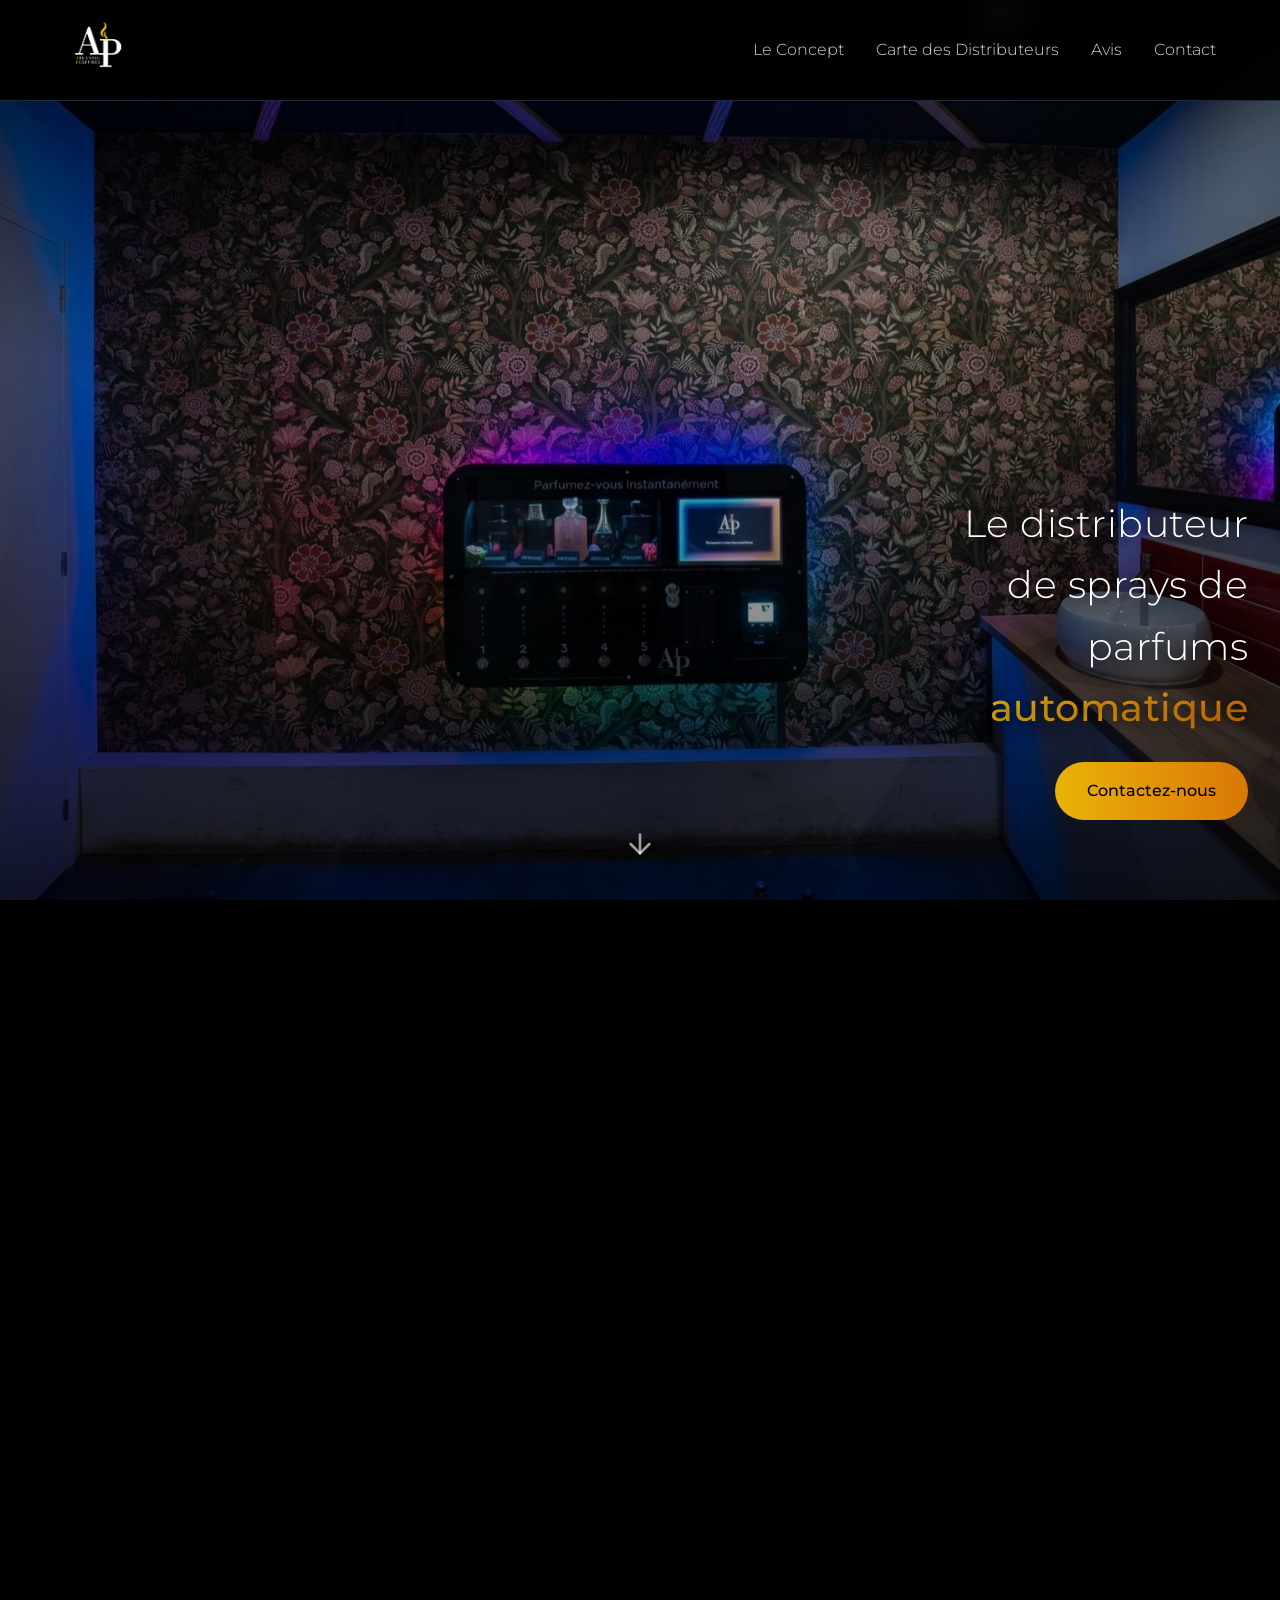
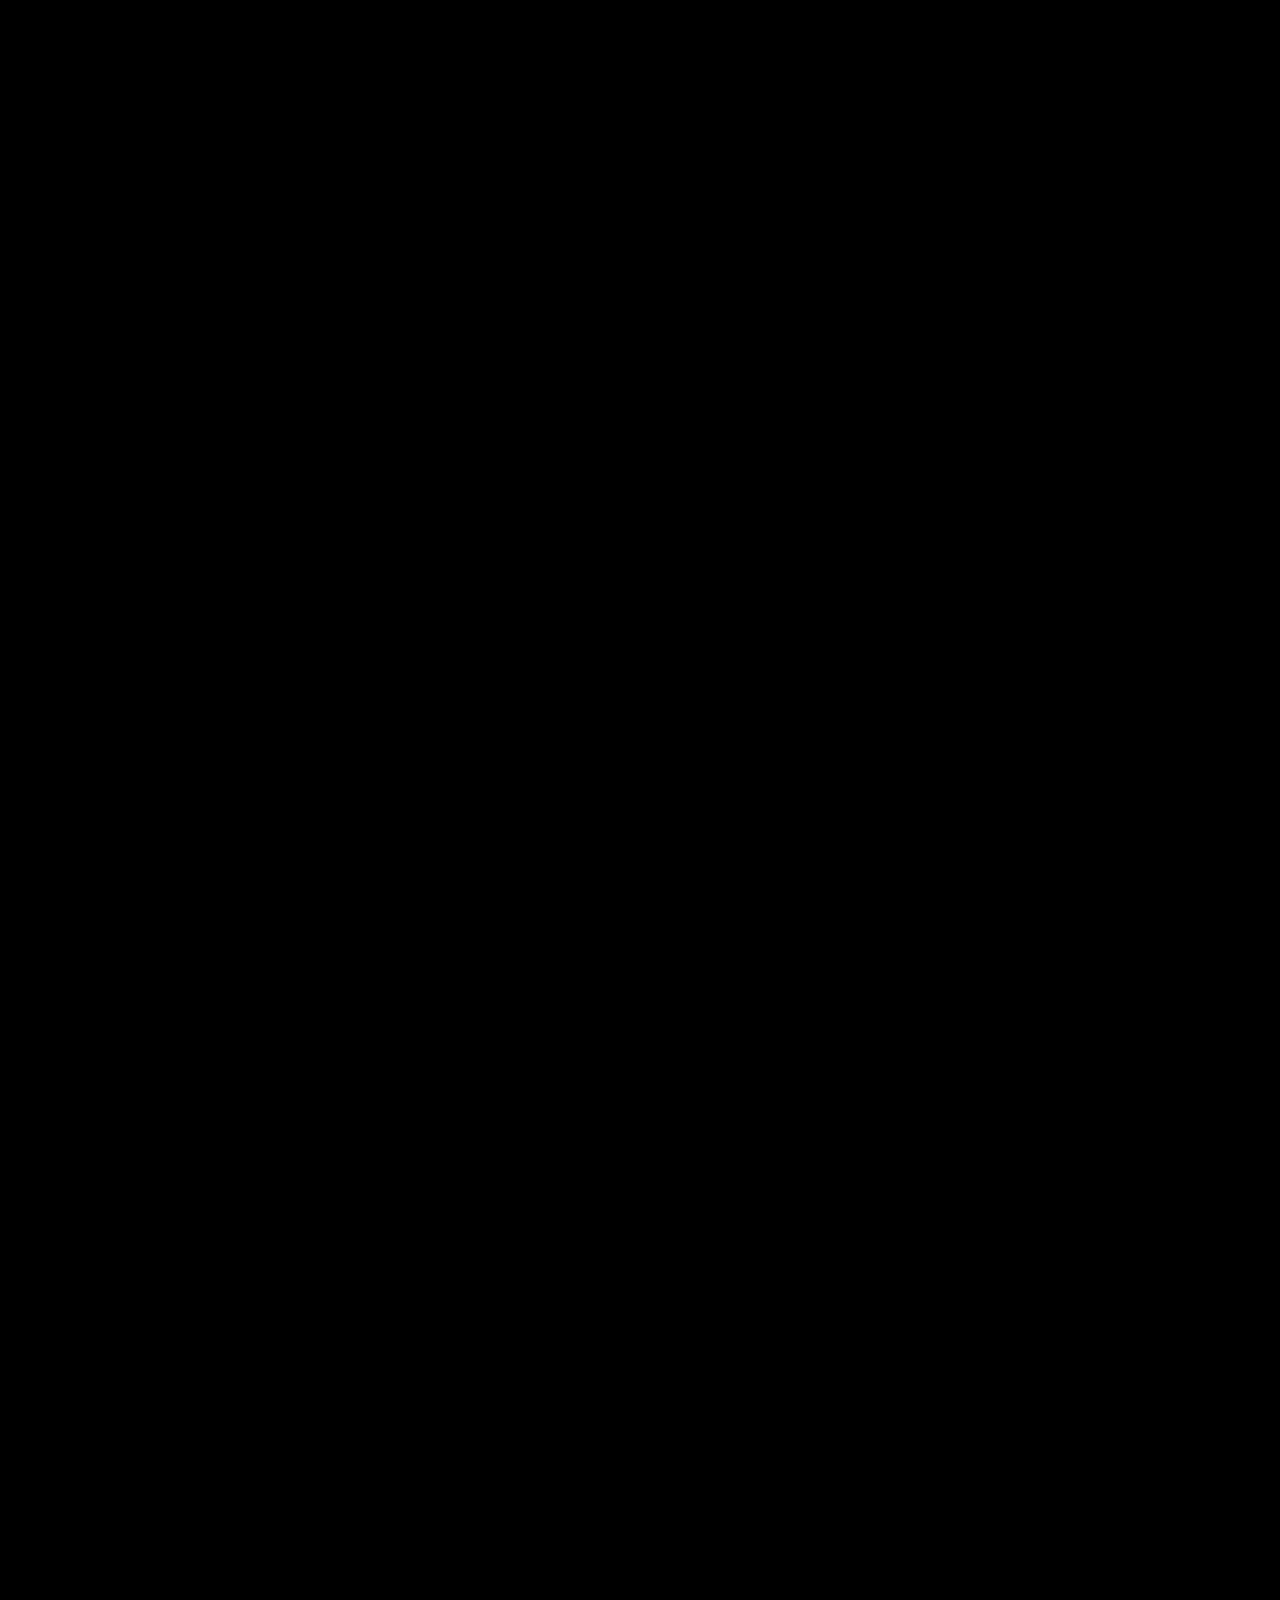
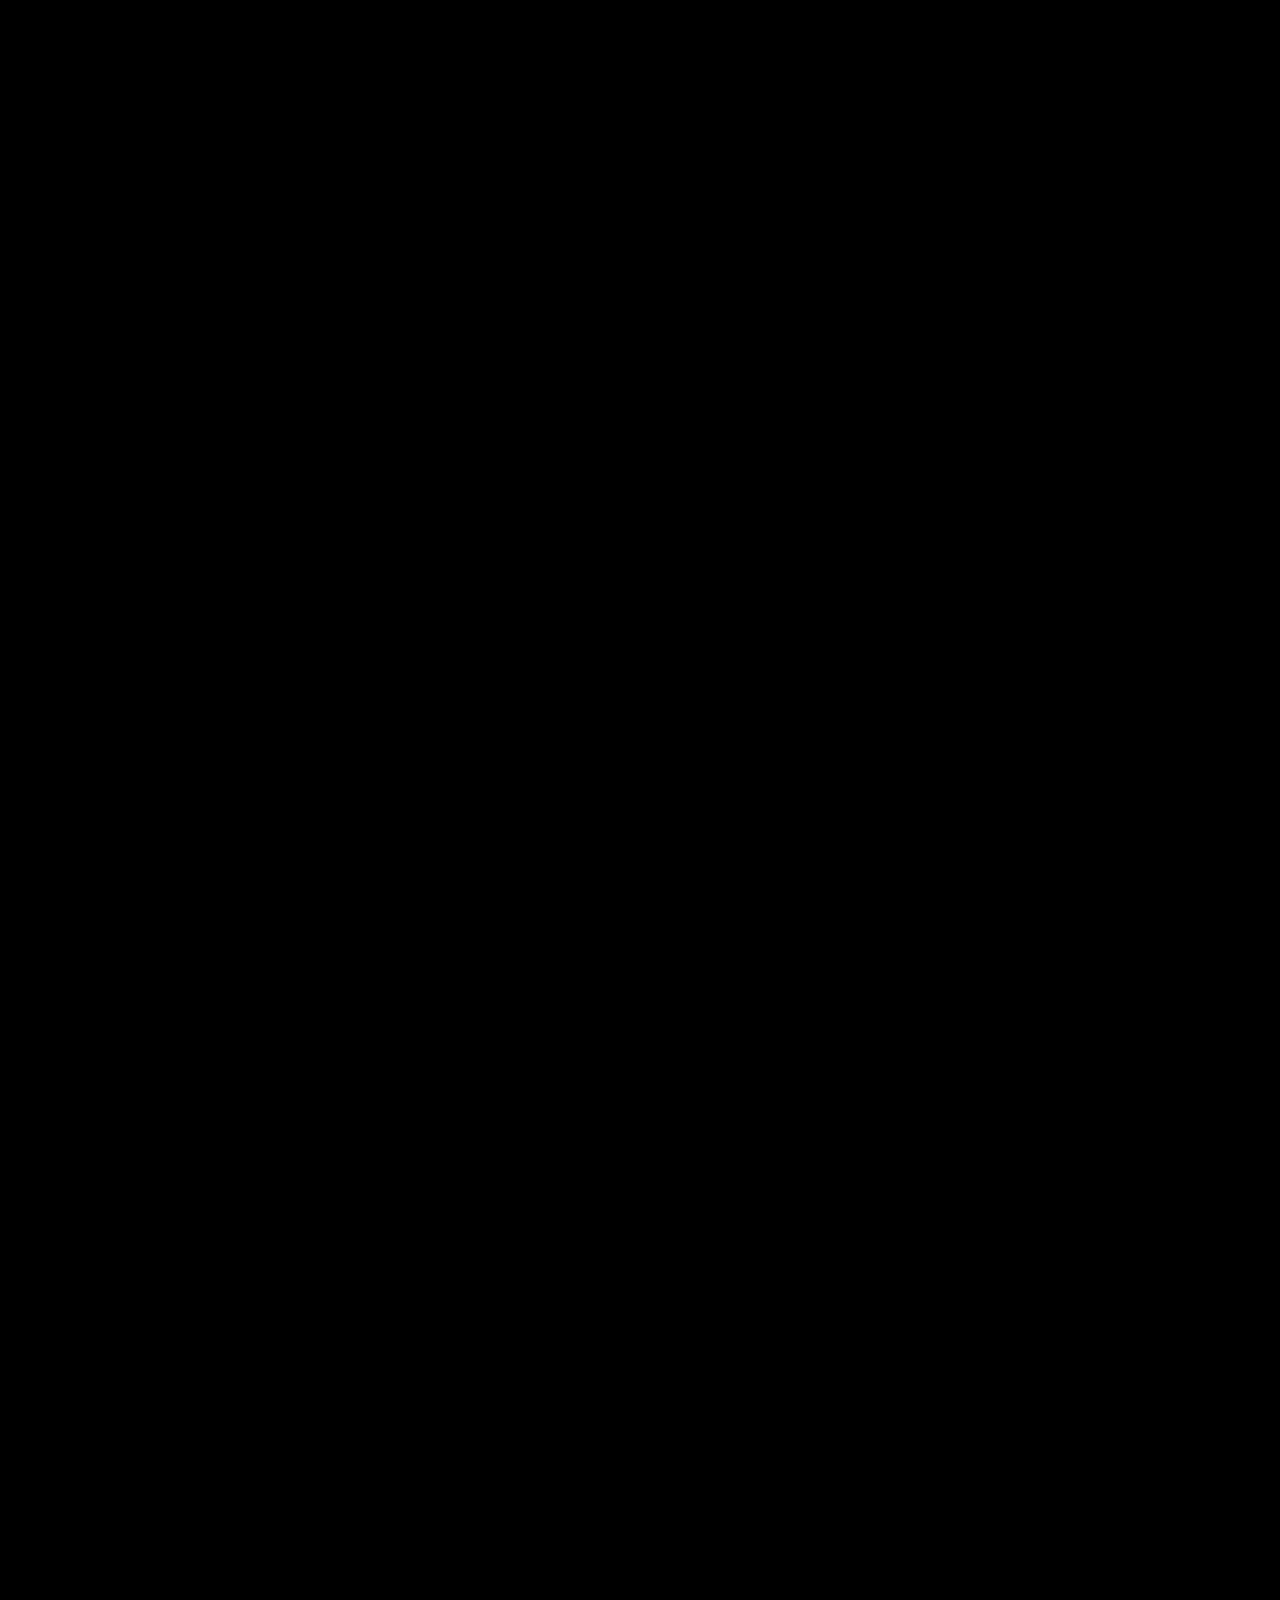
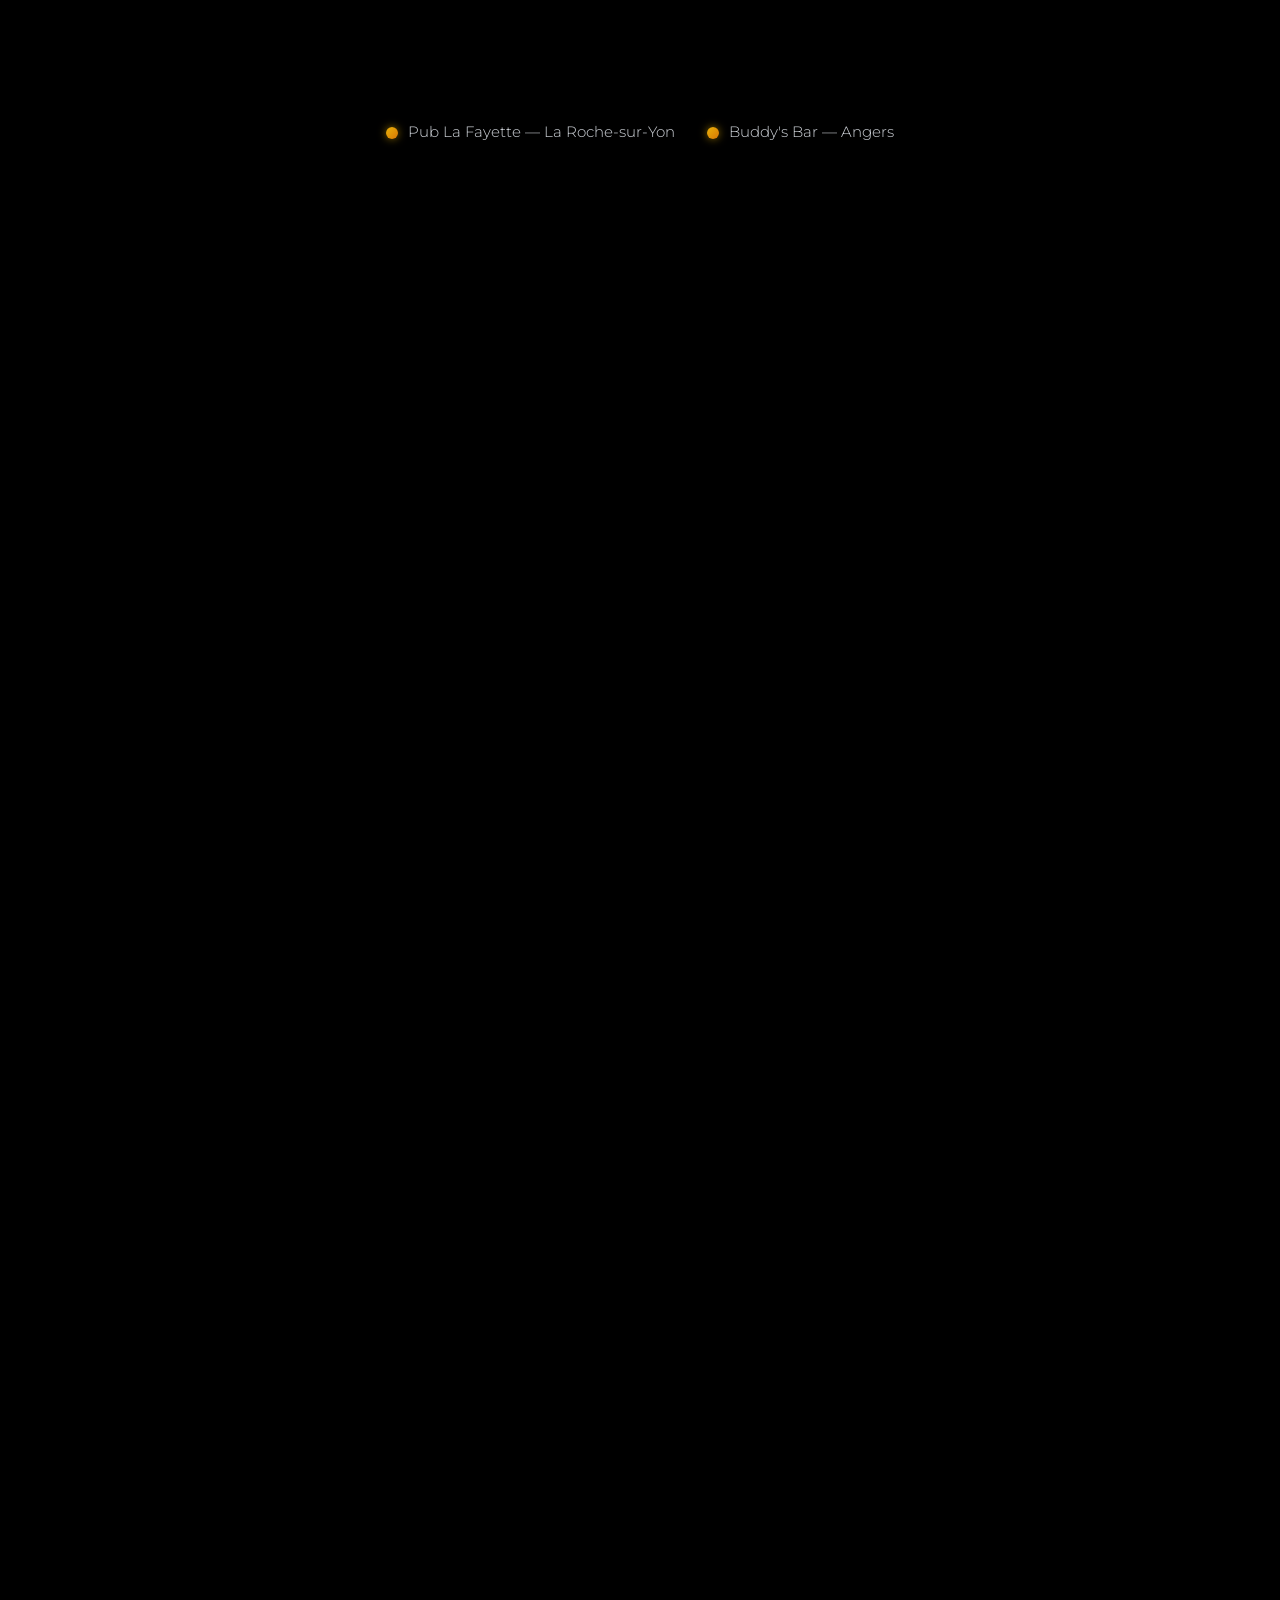
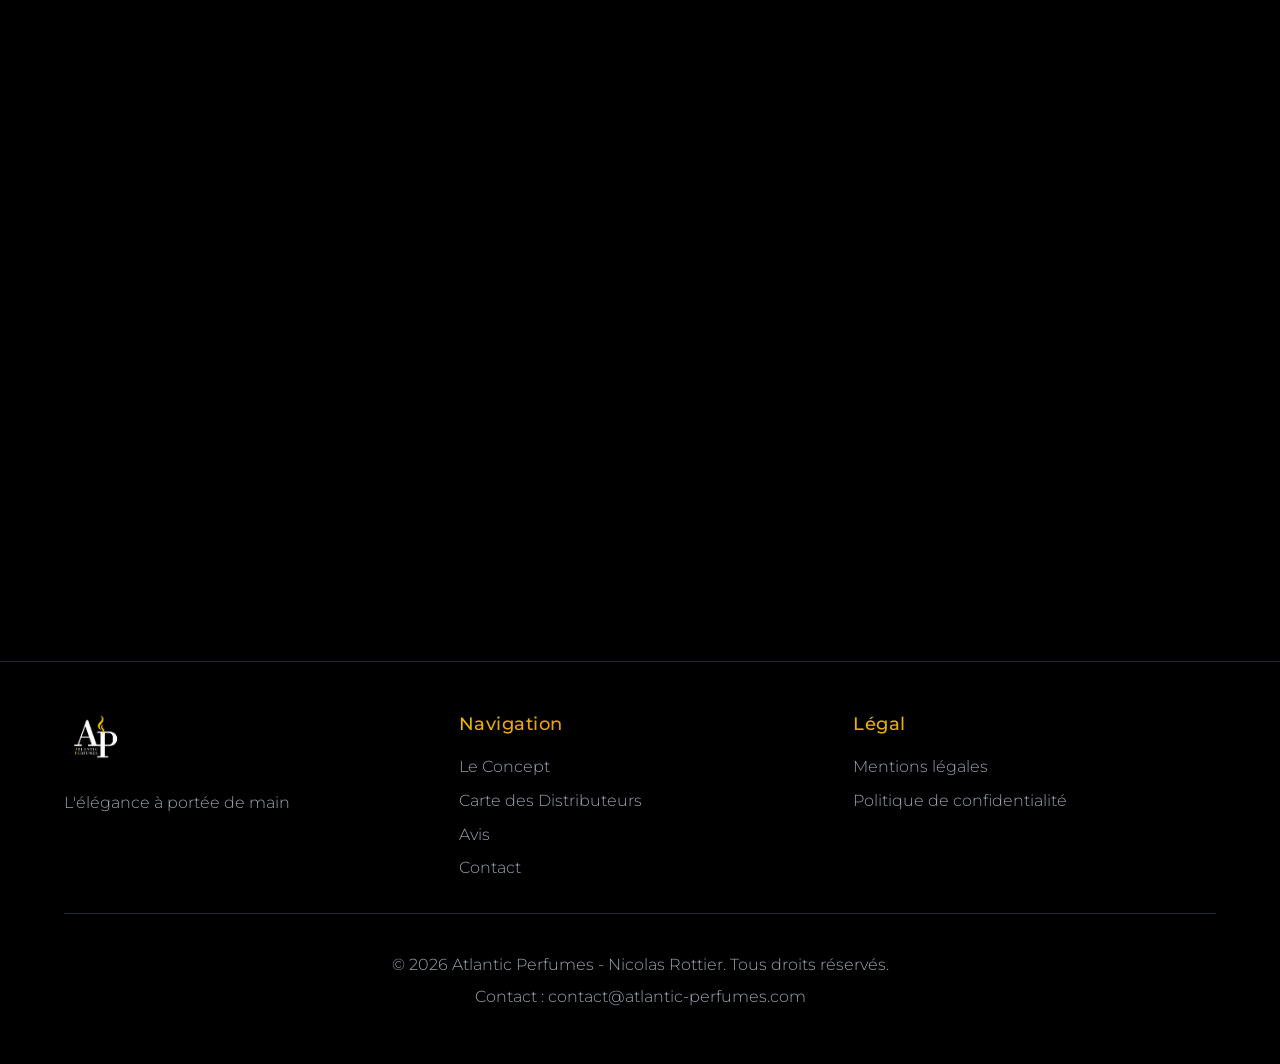
<file: atlantic perfumes/index.html>
<!DOCTYPE html>
<html lang="fr">
<head>
    <meta charset="UTF-8">
    <meta name="viewport" content="width=device-width, initial-scale=1.0">
    <title>Atlantic Perfumes - Parfumez-vous au meilleur moment</title>
    <meta name="description" content="Des sprays de parfum haut de gamme, accessibles en un geste, là où vous allez. Distributeurs automatiques de parfums dans les bars, boîtes de nuit, salles de sport et casinos.">
    <link rel="canonical" href="https://atlantic-perfumes.com/">

    <meta property="og:type" content="website">
    <meta property="og:locale" content="fr_FR">
    <meta property="og:title" content="Atlantic Perfumes - Parfumez-vous au meilleur moment">
    <meta property="og:description" content="Des sprays de parfum haut de gamme, accessibles en un geste, là où vous allez. Distributeurs automatiques de parfums dans les bars, boîtes de nuit, salles de sport et casinos.">
    <meta property="og:image" content="https://atlantic-perfumes.com/images/hero-distributor.jpeg">
    <meta property="og:url" content="https://atlantic-perfumes.com/">
    <meta name="twitter:card" content="summary_large_image">
    <meta name="twitter:title" content="Atlantic Perfumes - Parfumez-vous au meilleur moment">
    <meta name="twitter:description" content="Des sprays de parfum haut de gamme, accessibles en un geste, là où vous allez.">
    <meta name="twitter:image" content="https://atlantic-perfumes.com/images/hero-distributor.jpeg">

    <link rel="icon" type="image/jpeg" href="images/favicon.jpg">
    <link rel="preconnect" href="https://fonts.googleapis.com">
    <link rel="preconnect" href="https://fonts.gstatic.com" crossorigin>
    <link href="https://fonts.googleapis.com/css2?family=Montserrat:wght@300;400;500;600;700&display=swap" rel="stylesheet">
    <link rel="stylesheet" href="style_modern.css">

    <script type="application/ld+json">
    {
        "@context": "https://schema.org",
        "@type": "Organization",
        "name": "Atlantic Perfumes",
        "url": "https://atlantic-perfumes.com/",
        "logo": "https://atlantic-perfumes.com/images/logo-blanc.png",
        "description": "Distributeurs automatiques de sprays de parfums haut de gamme installés dans les bars, boîtes de nuit, salles de sport et casinos.",
        "email": "contact@atlantic-perfumes.com",
        "areaServed": "FR"
    }
    </script>
</head>
<body>
    <header class="site-header">
        <nav class="container">
            <a href="#hero" class="logo">
                <img src="images/logo-blanc.png" alt="Atlantic Perfumes">
            </a>
            <button class="nav-toggle" aria-label="Ouvrir le menu" aria-expanded="false">
                <svg xmlns="http://www.w3.org/2000/svg" width="24" height="24" viewBox="0 0 24 24" fill="none" stroke="currentColor" stroke-width="2" stroke-linecap="round" stroke-linejoin="round"><line x1="4" x2="20" y1="12" y2="12"></line><line x1="4" x2="20" y1="6" y2="6"></line><line x1="4" x2="20" y1="18" y2="18"></line></svg>
            </button>
            <ul class="nav-links">
                <li><a href="#concept">Le Concept</a></li>
                <li><a href="#carte">Carte des Distributeurs</a></li>
                <li><a href="#avis">Avis</a></li>
                <li><a href="#contact">Contact</a></li>
            </ul>
        </nav>
    </header>

    <main>
        <section id="hero" class="hero" style="background-image: url('images/hero-distributor.jpeg');">
            <div class="hero-content">
                <h1 class="fade-in" data-exempt="true">Le distributeur de sprays de parfums <span class="gold">automatique</span></h1>
                <a href="#contact" class="btn-primary fade-in" data-exempt="true">Contactez-nous</a>
            </div>
            <div class="scroll-indicator">
                <svg xmlns="http://www.w3.org/2000/svg" width="32" height="32" viewBox="0 0 24 24" fill="none" stroke="currentColor" stroke-width="2" stroke-linecap="round" stroke-linejoin="round"><path d="M12 5v14"></path><path d="m19 12-7 7-7-7"></path></svg>
            </div>
        </section>

        <section id="concept" class="section-black">
            <div class="container">
                <div class="section-heading fade-in">
                    <h2 class="gold">Le Concept</h2>
                    <!-- Variantes proposées pour l'accroche, au choix :
                         - "Sentir bon au bon moment, en un geste." (retenue ci-dessous)
                         - "Le bon parfum, au bon moment, en un geste."
                         - "Une envie de parfum ? Un geste suffit." -->
                    <p class="lead">Sentir bon au bon moment, <span class="accent">en un geste.</span></p>
                </div>

                <div class="concept-card fade-in">
                    <div class="icon-badge">
                        <svg xmlns="http://www.w3.org/2000/svg" width="24" height="24" viewBox="0 0 24 24" fill="none" stroke="currentColor" stroke-width="2" stroke-linecap="round" stroke-linejoin="round"><path d="M9.937 15.5A2 2 0 0 0 8.5 14.063l-6.135-1.582a.5.5 0 0 1 0-.962L8.5 9.936A2 2 0 0 0 9.937 8.5l1.582-6.135a.5.5 0 0 1 .963 0L14.063 8.5A2 2 0 0 0 15.5 9.937l6.135 1.581a.5.5 0 0 1 0 .964L15.5 14.063a2 2 0 0 0-1.437 1.437l-1.582 6.135a.5.5 0 0 1-.963 0z"></path><path d="M20 3v4"></path><path d="M22 5h-4"></path><path d="M4 17v2"></path><path d="M5 18H3"></path></svg>
                    </div>
                    <p>Un <span class="accent">distributeur automatique</span> des sprays de parfums haut de gamme est installé au mur dans un lieu de vie (bar, boîte, salle de sport, etc.) pour que les clients puissent profiter de ce service exclusif, en choisissant parmi <span class="accent">5 parfums tendance</span>, pour se parfumer <span class="accent">facilement</span> en un geste.</p>
                </div>

                <div class="practical-info fade-in">
                    <div class="practical-item">
                        <div class="icon-badge">
                            <svg xmlns="http://www.w3.org/2000/svg" width="24" height="24" viewBox="0 0 24 24" fill="none" stroke="currentColor" stroke-width="2" stroke-linecap="round" stroke-linejoin="round"><path d="M4 10h12"></path><path d="M4 14h9"></path><path d="M19 6a7.7 7.7 0 0 0-5.2-2A7.9 7.9 0 0 0 6 12a7.9 7.9 0 0 0 7.8 8 7.7 7.7 0 0 0 5.2-2"></path></svg>
                        </div>
                        <div>
                            <span class="practical-label">Prix</span>
                            <span class="practical-value">2 € ou 1 €</span>
                        </div>
                    </div>
                    <div class="practical-item">
                        <div class="icon-badge">
                            <svg xmlns="http://www.w3.org/2000/svg" width="24" height="24" viewBox="0 0 24 24" fill="none" stroke="currentColor" stroke-width="2" stroke-linecap="round" stroke-linejoin="round"><rect width="20" height="14" x="2" y="5" rx="2"></rect><line x1="2" x2="22" y1="10" y2="10"></line></svg>
                        </div>
                        <div>
                            <span class="practical-label">Paiement</span>
                            <span class="practical-value">Sans contact, ou pièces</span>
                        </div>
                    </div>
                </div>

                <div class="concept-gallery fade-in">
                    <img src="images/distrib-detail.jpg" alt="Détail du distributeur Atlantic Perfumes : flacons et boutons de sélection">
                    <img src="images/installation-pub.jpg" alt="Distributeur Atlantic Perfumes installé au Pub La Fayette">
                </div>

                <div class="section-heading fade-in">
                    <p class="lead-lg">Des sprays de parfum <span class="gold">haut de gamme</span>, accessibles en un geste, là où vous allez.</p>
                    <div class="pill-row">
                        <span class="pill fade-in">Bar</span>
                        <span class="pill fade-in">Boîte de Nuit</span>
                        <span class="pill fade-in">Salle de Sport</span>
                        <span class="pill fade-in">Casino</span>
                    </div>
                </div>

                <div class="section-heading fade-in">
                    <p class="lead-lg">Atlantic Perfumes, <span class="gold">l'élégance à portée de main</span></p>
                    <p class="lead-sub">— pour vous, ou pour vos clients.</p>
                </div>

                <div class="video-wrap fade-in">
                    <div class="video-frame">
                        <iframe src="https://www.youtube.com/embed/6VEyY8XBHa8" title="Atlantic Perfumes - Présentation du concept" allow="accelerometer; autoplay; clipboard-write; encrypted-media; gyroscope; picture-in-picture" allowfullscreen loading="lazy"></iframe>
                    </div>
                </div>

                <div class="section-heading fade-in">
                    <p class="lead-lg">En situation, <span class="gold">chez nos partenaires</span></p>
                </div>

                <div class="video-gallery fade-in">
                    <div class="video-frame">
                        <video src="images/pub-installation.mp4" autoplay muted loop playsinline preload="metadata"></video>
                    </div>
                    <div class="video-frame">
                        <video src="images/buddys-installation.mp4" autoplay muted loop playsinline preload="metadata"></video>
                    </div>
                </div>

                <div class="features-grid">
                    <div class="feature fade-in">
                        <div class="icon-badge">
                            <svg xmlns="http://www.w3.org/2000/svg" width="32" height="32" viewBox="0 0 24 24" fill="none" stroke="currentColor" stroke-width="2" stroke-linecap="round" stroke-linejoin="round"><path d="M9.937 15.5A2 2 0 0 0 8.5 14.063l-6.135-1.582a.5.5 0 0 1 0-.962L8.5 9.936A2 2 0 0 0 9.937 8.5l1.582-6.135a.5.5 0 0 1 .963 0L14.063 8.5A2 2 0 0 0 15.5 9.937l6.135 1.581a.5.5 0 0 1 0 .964L15.5 14.063a2 2 0 0 0-1.437 1.437l-1.582 6.135a.5.5 0 0 1-.963 0z"></path><path d="M20 3v4"></path><path d="M22 5h-4"></path><path d="M4 17v2"></path><path d="M5 18H3"></path></svg>
                        </div>
                        <h3 class="gold">Expérience unique</h3>
                        <p>Un service surprenant que vos clients ne trouvent nulle part ailleurs.</p>
                    </div>
                    <div class="feature fade-in">
                        <div class="icon-badge">
                            <svg xmlns="http://www.w3.org/2000/svg" width="32" height="32" viewBox="0 0 24 24" fill="none" stroke="currentColor" stroke-width="2" stroke-linecap="round" stroke-linejoin="round"><path d="M19 14c1.49-1.46 3-3.21 3-5.5A5.5 5.5 0 0 0 16.5 3c-1.76 0-3 .5-4.5 2-1.5-1.5-2.74-2-4.5-2A5.5 5.5 0 0 0 2 8.5c0 2.3 1.5 4.05 3 5.5l7 7Z"></path></svg>
                        </div>
                        <h3 class="gold">Expérience mémorable</h3>
                        <p>Vos clients repartent avec une touche de parfum… et un souvenir de votre lieu.</p>
                    </div>
                    <div class="feature fade-in">
                        <div class="icon-badge">
                            <svg xmlns="http://www.w3.org/2000/svg" width="32" height="32" viewBox="0 0 24 24" fill="none" stroke="currentColor" stroke-width="2" stroke-linecap="round" stroke-linejoin="round"><path d="M4 14a1 1 0 0 1-.78-1.63l9.9-10.2a.5.5 0 0 1 .86.46l-1.92 6.02A1 1 0 0 0 13 10h7a1 1 0 0 1 .78 1.63l-9.9 10.2a.5.5 0 0 1-.86-.46l1.92-6.02A1 1 0 0 0 11 14z"></path></svg>
                        </div>
                        <h3 class="gold">Confort &amp; Bien-être</h3>
                        <p>Se rafraîchir en quelques secondes, au moment où l'on en a besoin.</p>
                    </div>
                </div>
            </div>
        </section>

        <section id="carte" class="section-black">
            <div class="container">
                <div class="section-heading fade-in">
                    <h2>Carte des <span class="gold">Distributeurs</span></h2>
                </div>
                <div class="map-frame fade-in">
                    <iframe src="https://www.google.com/maps/d/embed?mid=1begUzvpewQbPIeW9_g5Fq57b0-Y4WcE&ehbc=2E312F&z=8&ll=47.07,-1.0" allowfullscreen loading="lazy" title="Carte des distributeurs Atlantic Perfumes"></iframe>
                </div>
                <div class="map-legend">
                    <span class="legend-item"><span class="legend-dot"></span> Pub La Fayette — La Roche-sur-Yon</span>
                    <span class="legend-item"><span class="legend-dot"></span> Buddy's Bar — Angers</span>
                </div>
            </div>
        </section>

        <section id="avis" class="section-black">
            <div class="container">
                <div class="section-heading fade-in">
                    <h2>Ils nous font <span class="gold">confiance</span></h2>
                </div>
                <!--
                    Pour ajouter un nouveau partenaire dans cette section :
                    1. Dupliquer un bloc <div class="testimonial-wrap fade-in"> ci-dessous avec son avis et le nom/ville de l'établissement.
                    2. Ajouter son logo dans le dossier images/, puis dupliquer un <div class="partner-logo-badge"> plus bas avec ce logo.
                    3. S'il est aussi sur la carte des distributeurs (section #carte), ajouter une ligne correspondante dans .map-legend.
                -->
                <div class="testimonial-wrap fade-in">
                    <div class="testimonial-bubble">
                        <p>Merci pour ton installation, ça rajoute une super touche décoration, et les gens trouvent ça vraiment pratique</p>
                    </div>
                    <div class="testimonial-author">
                        <span class="legend-dot"></span> Pub La Fayette — La Roche-sur-Yon
                    </div>
                </div>

                <div class="testimonial-wrap fade-in">
                    <div class="testimonial-bubble">
                        <p>Ton installation ne nous coûte rien, cela fait parler les gens, et ajoute une activité dans nos toilettes, les clients adorent</p>
                    </div>
                    <div class="testimonial-author">
                        <span class="legend-dot"></span> Buddy's Bar — Angers
                    </div>
                </div>

                <div class="partner-logos fade-in">
                    <div class="partner-logo-badge">
                        <img src="images/partner-pub-lafayette.jpg" alt="Pub La Fayette">
                    </div>
                    <div class="partner-logo-badge">
                        <img src="images/partner-buddys.png" alt="Buddy's Bar">
                    </div>
                </div>
            </div>
        </section>

        <section id="contact" class="section-black">
            <div class="container">
                <div class="section-heading fade-in">
                    <h2>Vous êtes un établissement ?<br><span class="gold">Rejoignez-nous</span></h2>
                </div>

                <div class="contact-grid">
                    <div class="offer-card fade-in">
                        <h3 class="gold">Détails de l'offre</h3>
                        <ul class="offer-list">
                            <li class="offer-highlight">
                                <svg xmlns="http://www.w3.org/2000/svg" width="24" height="24" viewBox="0 0 24 24" fill="none" stroke="currentColor" stroke-width="2" stroke-linecap="round" stroke-linejoin="round"><path d="M12 2v20"></path><path d="M17 5H9.5a3.5 3.5 0 0 0 0 7h5a3.5 3.5 0 0 1 0 7H6"></path></svg>
                                <span>Vous touchez <span class="gold">10 %</span> sur chaque vente réalisée par le distributeur.</span>
                            </li>
                            <li>
                                <svg xmlns="http://www.w3.org/2000/svg" width="24" height="24" viewBox="0 0 24 24" fill="none" stroke="currentColor" stroke-width="2" stroke-linecap="round" stroke-linejoin="round"><circle cx="12" cy="12" r="10"></circle><path d="m9 12 2 2 4-4"></path></svg>
                                <span>Livraison et installation clé en main — 0 frais pour vous.</span>
                            </li>
                            <li>
                                <svg xmlns="http://www.w3.org/2000/svg" width="24" height="24" viewBox="0 0 24 24" fill="none" stroke="currentColor" stroke-width="2" stroke-linecap="round" stroke-linejoin="round"><circle cx="12" cy="12" r="10"></circle><path d="m9 12 2 2 4-4"></path></svg>
                                <span>Maintenance et remplissage pris en charge — rien à faire pour vous.</span>
                            </li>
                            <li>
                                <svg xmlns="http://www.w3.org/2000/svg" width="24" height="24" viewBox="0 0 24 24" fill="none" stroke="currentColor" stroke-width="2" stroke-linecap="round" stroke-linejoin="round"><circle cx="12" cy="12" r="10"></circle><path d="m9 12 2 2 4-4"></path></svg>
                                <span>Un service original que vos clients ne trouvent pas ailleurs, et qui leur laisse un bon souvenir de votre établissement.</span>
                            </li>
                            <li>
                                <svg xmlns="http://www.w3.org/2000/svg" width="24" height="24" viewBox="0 0 24 24" fill="none" stroke="currentColor" stroke-width="2" stroke-linecap="round" stroke-linejoin="round"><circle cx="12" cy="12" r="10"></circle><path d="m9 12 2 2 4-4"></path></svg>
                                <span>Visibilité garantie sur notre carte interactive, sur internet.</span>
                            </li>
                            <li>
                                <svg xmlns="http://www.w3.org/2000/svg" width="24" height="24" viewBox="0 0 24 24" fill="none" stroke="currentColor" stroke-width="2" stroke-linecap="round" stroke-linejoin="round"><circle cx="12" cy="12" r="10"></circle><path d="m9 12 2 2 4-4"></path></svg>
                                <span>La seule nécessité est une connexion internet, un mur disponible et une alimentation électrique.</span>
                            </li>
                        </ul>
                    </div>

                    <form class="contact-form fade-in" id="contactForm" action="https://formsubmit.co/contact@atlantic-perfumes.com" method="POST">
                        <input type="hidden" name="_subject" value="Nouvelle demande - Atlantic Perfumes">
                        <input type="hidden" name="_template" value="table">
                        <input type="hidden" name="_captcha" value="true">
                        <input type="text" name="_honey" style="display:none" tabindex="-1" autocomplete="off">
                        <div class="form-row">
                            <div class="form-field">
                                <label for="prenom">Prénom :</label>
                                <div class="input-icon">
                                    <svg xmlns="http://www.w3.org/2000/svg" width="20" height="20" viewBox="0 0 24 24" fill="none" stroke="currentColor" stroke-width="2" stroke-linecap="round" stroke-linejoin="round"><path d="M19 21v-2a4 4 0 0 0-4-4H9a4 4 0 0 0-4 4v2"></path><circle cx="12" cy="7" r="4"></circle></svg>
                                    <input type="text" id="prenom" name="prenom" required>
                                </div>
                            </div>
                            <div class="form-field">
                                <label for="nom">Nom :</label>
                                <div class="input-icon">
                                    <svg xmlns="http://www.w3.org/2000/svg" width="20" height="20" viewBox="0 0 24 24" fill="none" stroke="currentColor" stroke-width="2" stroke-linecap="round" stroke-linejoin="round"><path d="M19 21v-2a4 4 0 0 0-4-4H9a4 4 0 0 0-4 4v2"></path><circle cx="12" cy="7" r="4"></circle></svg>
                                    <input type="text" id="nom" name="nom" required>
                                </div>
                            </div>
                        </div>
                        <div class="form-field">
                            <label for="etablissement">Nom de l'établissement :</label>
                            <div class="input-icon">
                                <svg xmlns="http://www.w3.org/2000/svg" width="20" height="20" viewBox="0 0 24 24" fill="none" stroke="currentColor" stroke-width="2" stroke-linecap="round" stroke-linejoin="round"><path d="M6 22V4a2 2 0 0 1 2-2h8a2 2 0 0 1 2 2v18Z"></path><path d="M6 12H4a2 2 0 0 0-2 2v6a2 2 0 0 0 2 2h2"></path><path d="M18 9h2a2 2 0 0 1 2 2v9a2 2 0 0 1-2 2h-2"></path><path d="M10 6h4"></path><path d="M10 10h4"></path><path d="M10 14h4"></path><path d="M10 18h4"></path></svg>
                                <input type="text" id="etablissement" name="etablissement" required>
                            </div>
                        </div>
                        <div class="form-field">
                            <label for="type">Type d'établissement :</label>
                            <div class="input-icon">
                                <svg xmlns="http://www.w3.org/2000/svg" width="20" height="20" viewBox="0 0 24 24" fill="none" stroke="currentColor" stroke-width="2" stroke-linecap="round" stroke-linejoin="round"><path d="M6 22V4a2 2 0 0 1 2-2h8a2 2 0 0 1 2 2v18Z"></path><path d="M6 12H4a2 2 0 0 0-2 2v6a2 2 0 0 0 2 2h2"></path><path d="M18 9h2a2 2 0 0 1 2 2v9a2 2 0 0 1-2 2h-2"></path><path d="M10 6h4"></path><path d="M10 10h4"></path><path d="M10 14h4"></path><path d="M10 18h4"></path></svg>
                                <select id="type" name="type" required>
                                    <option value="" disabled selected>Sélectionnez un type</option>
                                    <option value="Bar">Bar</option>
                                    <option value="Boîte de Nuit">Boîte de Nuit</option>
                                    <option value="Salle de Sport">Salle de Sport</option>
                                    <option value="Casino">Casino</option>
                                    <option value="Autre">Autre</option>
                                </select>
                            </div>
                        </div>
                        <div class="form-field">
                            <label for="telephone">Téléphone :</label>
                            <div class="input-icon">
                                <svg xmlns="http://www.w3.org/2000/svg" width="20" height="20" viewBox="0 0 24 24" fill="none" stroke="currentColor" stroke-width="2" stroke-linecap="round" stroke-linejoin="round"><path d="M22 16.92v3a2 2 0 0 1-2.18 2 19.79 19.79 0 0 1-8.63-3.07 19.5 19.5 0 0 1-6-6 19.79 19.79 0 0 1-3.07-8.67A2 2 0 0 1 4.11 2h3a2 2 0 0 1 2 1.72 12.84 12.84 0 0 0 .7 2.81 2 2 0 0 1-.45 2.11L8.09 9.91a16 16 0 0 0 6 6l1.27-1.27a2 2 0 0 1 2.11-.45 12.84 12.84 0 0 0 2.81.7A2 2 0 0 1 22 16.92z"></path></svg>
                                <input type="tel" id="telephone" name="telephone" required>
                            </div>
                        </div>
                        <div class="form-field">
                            <label for="message">Message :</label>
                            <textarea id="message" name="message"></textarea>
                        </div>
                        <div class="form-privacy">
                            <input type="checkbox" id="privacy" required>
                            <label for="privacy">J'accepte que mes données soient traitées conformément à la <a href="confidentialite.html">Politique de confidentialité</a>.</label>
                        </div>
                        <button type="submit" class="btn-primary btn-block" id="contactSubmit">Être recontacté</button>
                        <p class="form-status" id="formStatus" role="status" aria-live="polite"></p>
                    </form>
                </div>
            </div>
        </section>
    </main>

    <footer>
        <div class="container">
            <div class="footer-grid">
                <div>
                    <img src="images/logo-blanc.png" alt="Atlantic Perfumes" class="footer-logo">
                    <p class="footer-tagline">L'élégance à portée de main</p>
                </div>
                <div>
                    <h3 class="gold">Navigation</h3>
                    <ul>
                        <li><a href="#concept">Le Concept</a></li>
                        <li><a href="#carte">Carte des Distributeurs</a></li>
                        <li><a href="#avis">Avis</a></li>
                        <li><a href="#contact">Contact</a></li>
                    </ul>
                </div>
                <div>
                    <h3 class="gold">Légal</h3>
                    <ul>
                        <li><a href="mentions-legales.html">Mentions légales</a></li>
                        <li><a href="confidentialite.html">Politique de confidentialité</a></li>
                    </ul>
                </div>
            </div>
            <div class="footer-bottom">
                <p>&copy; 2026 Atlantic Perfumes - Nicolas Rottier. Tous droits réservés.</p>
                <p>Contact : contact@atlantic-perfumes.com</p>
            </div>
        </div>
    </footer>

    <script src="script_modern.js"></script>
</body>
</html>
</file>
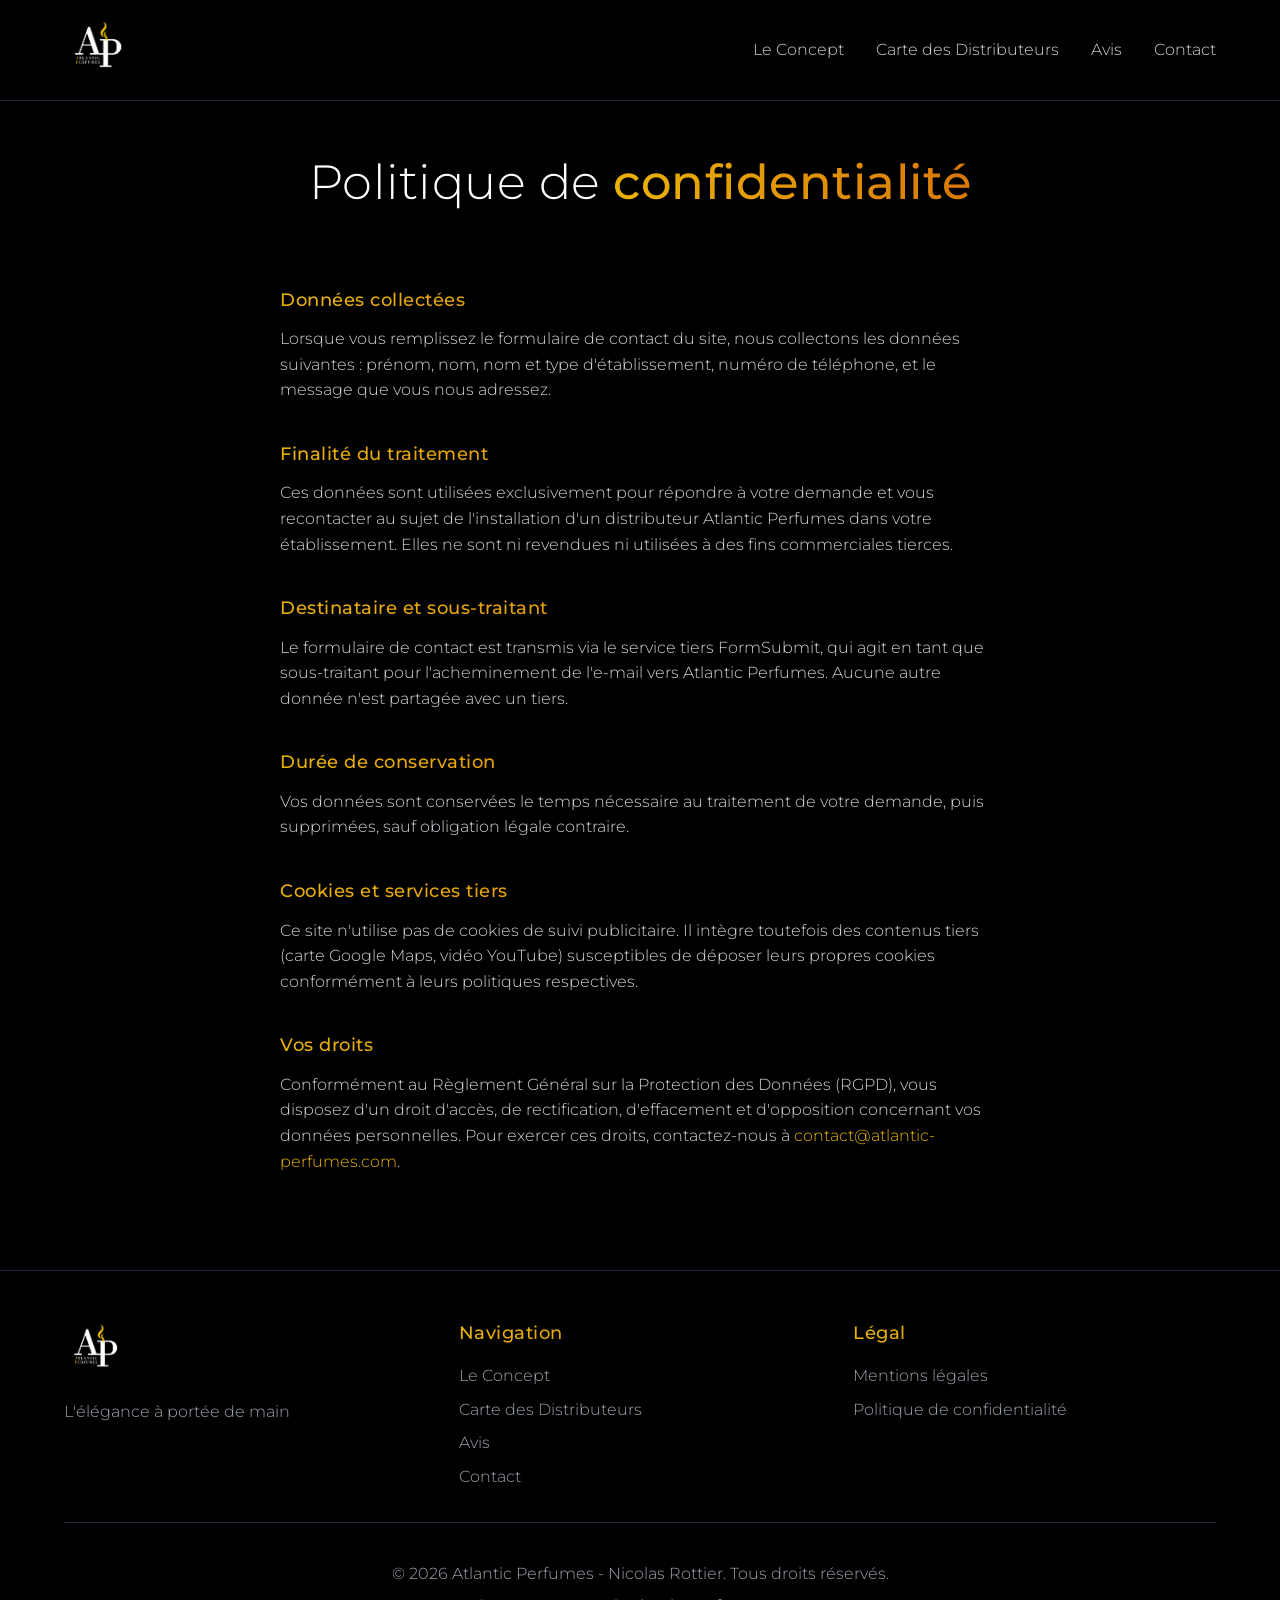
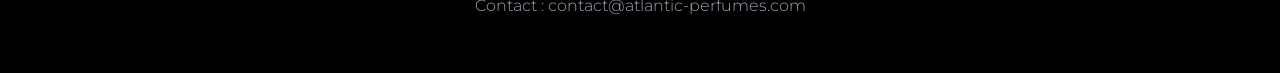
<file: atlantic perfumes/confidentialite.html>
<!DOCTYPE html>
<html lang="fr">
<head>
    <meta charset="UTF-8">
    <meta name="viewport" content="width=device-width, initial-scale=1.0">
    <title>Politique de confidentialité - Atlantic Perfumes</title>
    <meta name="robots" content="noindex">

    <link rel="icon" type="image/jpeg" href="images/favicon.jpg">
    <link href="https://fonts.googleapis.com/css2?family=Montserrat:wght@300;400;500;600;700&display=swap" rel="stylesheet">
    <link rel="stylesheet" href="style_modern.css">
</head>
<body>
    <header class="site-header">
        <nav class="container">
            <a href="index.html" class="logo">
                <img src="images/logo-blanc.png" alt="Atlantic Perfumes">
            </a>
            <button class="nav-toggle" aria-label="Ouvrir le menu" aria-expanded="false">
                <svg xmlns="http://www.w3.org/2000/svg" width="24" height="24" viewBox="0 0 24 24" fill="none" stroke="currentColor" stroke-width="2" stroke-linecap="round" stroke-linejoin="round"><line x1="4" x2="20" y1="12" y2="12"></line><line x1="4" x2="20" y1="6" y2="6"></line><line x1="4" x2="20" y1="18" y2="18"></line></svg>
            </button>
            <ul class="nav-links">
                <li><a href="index.html#concept">Le Concept</a></li>
                <li><a href="index.html#carte">Carte des Distributeurs</a></li>
                <li><a href="index.html#avis">Avis</a></li>
                <li><a href="index.html#contact">Contact</a></li>
            </ul>
        </nav>
    </header>

    <main>
        <section class="section-black legal-section">
            <div class="container">
                <div class="section-heading">
                    <h2>Politique de <span class="gold">confidentialité</span></h2>
                </div>

                <div class="legal-content">
                    <h3 class="gold">Données collectées</h3>
                    <p>
                        Lorsque vous remplissez le formulaire de contact du site, nous collectons les données
                        suivantes : prénom, nom, nom et type d'établissement, numéro de téléphone, et le
                        message que vous nous adressez.
                    </p>

                    <h3 class="gold">Finalité du traitement</h3>
                    <p>
                        Ces données sont utilisées exclusivement pour répondre à votre demande et vous
                        recontacter au sujet de l'installation d'un distributeur Atlantic Perfumes dans votre
                        établissement. Elles ne sont ni revendues ni utilisées à des fins commerciales tierces.
                    </p>

                    <h3 class="gold">Destinataire et sous-traitant</h3>
                    <p>
                        Le formulaire de contact est transmis via le service tiers FormSubmit, qui agit en tant
                        que sous-traitant pour l'acheminement de l'e-mail vers Atlantic Perfumes. Aucune autre
                        donnée n'est partagée avec un tiers.
                    </p>

                    <h3 class="gold">Durée de conservation</h3>
                    <p>
                        Vos données sont conservées le temps nécessaire au traitement de votre demande, puis
                        supprimées, sauf obligation légale contraire.
                    </p>

                    <h3 class="gold">Cookies et services tiers</h3>
                    <p>
                        Ce site n'utilise pas de cookies de suivi publicitaire. Il intègre toutefois des contenus
                        tiers (carte Google Maps, vidéo YouTube) susceptibles de déposer leurs propres cookies
                        conformément à leurs politiques respectives.
                    </p>

                    <h3 class="gold">Vos droits</h3>
                    <p>
                        Conformément au Règlement Général sur la Protection des Données (RGPD), vous disposez
                        d'un droit d'accès, de rectification, d'effacement et d'opposition concernant vos données
                        personnelles. Pour exercer ces droits, contactez-nous à
                        <a href="mailto:contact@atlantic-perfumes.com">contact@atlantic-perfumes.com</a>.
                    </p>
                </div>
            </div>
        </section>
    </main>

    <footer>
        <div class="container">
            <div class="footer-grid">
                <div>
                    <img src="images/logo-blanc.png" alt="Atlantic Perfumes" class="footer-logo">
                    <p class="footer-tagline">L'élégance à portée de main</p>
                </div>
                <div>
                    <h3 class="gold">Navigation</h3>
                    <ul>
                        <li><a href="index.html#concept">Le Concept</a></li>
                        <li><a href="index.html#carte">Carte des Distributeurs</a></li>
                        <li><a href="index.html#avis">Avis</a></li>
                        <li><a href="index.html#contact">Contact</a></li>
                    </ul>
                </div>
                <div>
                    <h3 class="gold">Légal</h3>
                    <ul>
                        <li><a href="mentions-legales.html">Mentions légales</a></li>
                        <li><a href="confidentialite.html">Politique de confidentialité</a></li>
                    </ul>
                </div>
            </div>
            <div class="footer-bottom">
                <p>&copy; 2026 Atlantic Perfumes - Nicolas Rottier. Tous droits réservés.</p>
                <p>Contact : contact@atlantic-perfumes.com</p>
            </div>
        </div>
    </footer>

    <script src="script_modern.js"></script>
</body>
</html>
</file>
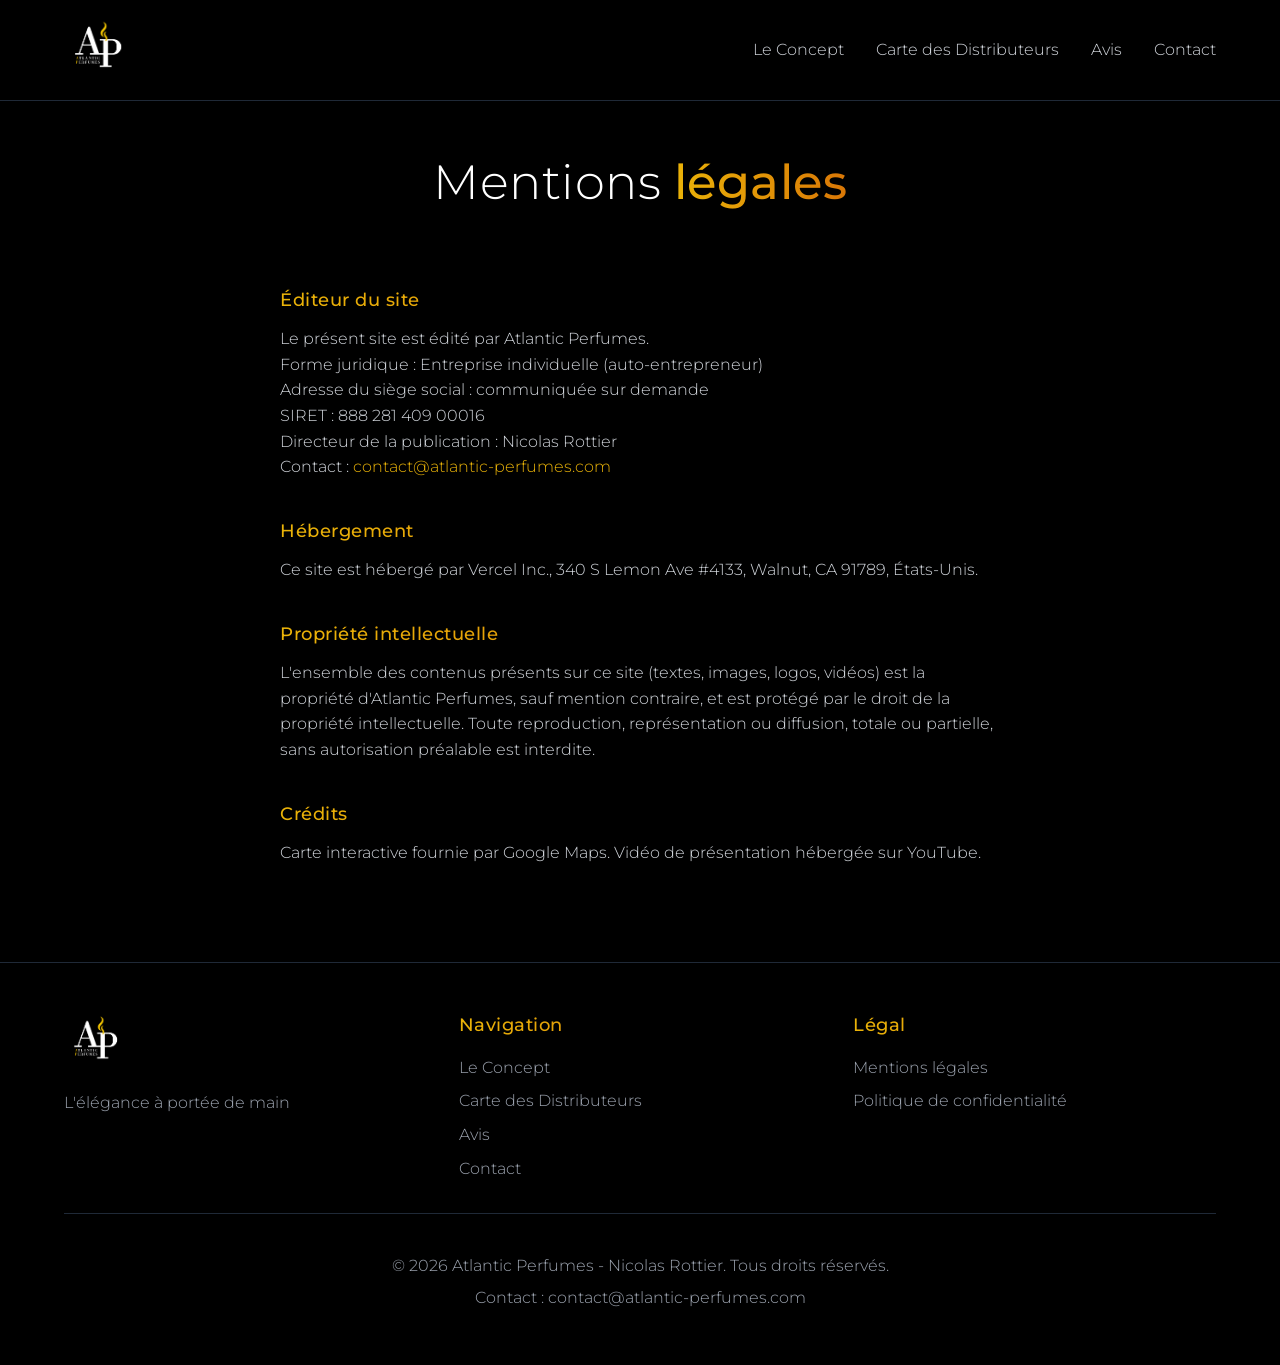
<file: atlantic perfumes/mentions-legales.html>
<!DOCTYPE html>
<html lang="fr">
<head>
    <meta charset="UTF-8">
    <meta name="viewport" content="width=device-width, initial-scale=1.0">
    <title>Mentions légales - Atlantic Perfumes</title>
    <meta name="robots" content="noindex">

    <link rel="icon" type="image/jpeg" href="images/favicon.jpg">
    <link href="https://fonts.googleapis.com/css2?family=Montserrat:wght@300;400;500;600;700&display=swap" rel="stylesheet">
    <link rel="stylesheet" href="style_modern.css">
</head>
<body>
    <header class="site-header">
        <nav class="container">
            <a href="index.html" class="logo">
                <img src="images/logo-blanc.png" alt="Atlantic Perfumes">
            </a>
            <button class="nav-toggle" aria-label="Ouvrir le menu" aria-expanded="false">
                <svg xmlns="http://www.w3.org/2000/svg" width="24" height="24" viewBox="0 0 24 24" fill="none" stroke="currentColor" stroke-width="2" stroke-linecap="round" stroke-linejoin="round"><line x1="4" x2="20" y1="12" y2="12"></line><line x1="4" x2="20" y1="6" y2="6"></line><line x1="4" x2="20" y1="18" y2="18"></line></svg>
            </button>
            <ul class="nav-links">
                <li><a href="index.html#concept">Le Concept</a></li>
                <li><a href="index.html#carte">Carte des Distributeurs</a></li>
                <li><a href="index.html#avis">Avis</a></li>
                <li><a href="index.html#contact">Contact</a></li>
            </ul>
        </nav>
    </header>

    <main>
        <section class="section-black legal-section">
            <div class="container">
                <div class="section-heading">
                    <h2>Mentions <span class="gold">légales</span></h2>
                </div>

                <div class="legal-content">
                    <h3 class="gold">Éditeur du site</h3>
                    <p>
                        Le présent site est édité par Atlantic Perfumes.<br>
                        Forme juridique : Entreprise individuelle (auto-entrepreneur)<br>
                        Adresse du siège social : communiquée sur demande<br>
                        SIRET : 888 281 409 00016<br>
                        Directeur de la publication : Nicolas Rottier<br>
                        Contact : <a href="mailto:contact@atlantic-perfumes.com">contact@atlantic-perfumes.com</a>
                    </p>

                    <h3 class="gold">Hébergement</h3>
                    <p>
                        Ce site est hébergé par Vercel Inc., 340 S Lemon Ave #4133, Walnut, CA 91789, États-Unis.
                    </p>

                    <h3 class="gold">Propriété intellectuelle</h3>
                    <p>
                        L'ensemble des contenus présents sur ce site (textes, images, logos, vidéos) est la propriété
                        d'Atlantic Perfumes, sauf mention contraire, et est protégé par le droit de la propriété
                        intellectuelle. Toute reproduction, représentation ou diffusion, totale ou partielle, sans
                        autorisation préalable est interdite.
                    </p>

                    <h3 class="gold">Crédits</h3>
                    <p>
                        Carte interactive fournie par Google Maps. Vidéo de présentation hébergée sur YouTube.
                    </p>
                </div>
            </div>
        </section>
    </main>

    <footer>
        <div class="container">
            <div class="footer-grid">
                <div>
                    <img src="images/logo-blanc.png" alt="Atlantic Perfumes" class="footer-logo">
                    <p class="footer-tagline">L'élégance à portée de main</p>
                </div>
                <div>
                    <h3 class="gold">Navigation</h3>
                    <ul>
                        <li><a href="index.html#concept">Le Concept</a></li>
                        <li><a href="index.html#carte">Carte des Distributeurs</a></li>
                        <li><a href="index.html#avis">Avis</a></li>
                        <li><a href="index.html#contact">Contact</a></li>
                    </ul>
                </div>
                <div>
                    <h3 class="gold">Légal</h3>
                    <ul>
                        <li><a href="mentions-legales.html">Mentions légales</a></li>
                        <li><a href="confidentialite.html">Politique de confidentialité</a></li>
                    </ul>
                </div>
            </div>
            <div class="footer-bottom">
                <p>&copy; 2026 Atlantic Perfumes - Nicolas Rottier. Tous droits réservés.</p>
                <p>Contact : contact@atlantic-perfumes.com</p>
            </div>
        </div>
    </footer>

    <script src="script_modern.js"></script>
</body>
</html>
</file>
<file: atlantic perfumes/style_modern.css>
:root {
    --black: #000000;
    --card-dark: #111827;
    --card-darker: #1f2937;
    --border-dark: #374151;
    --gray-300: #d1d5db;
    --gray-400: #9ca3af;
    --gray-500: #6b7280;
    --gray-800: #1f2937;
    --gold: #eab308;
    --gold-dark: #ca8a04;
    --amber: #d97706;
    --white: #ffffff;
    --fly-x: 320px;
}

* {
    box-sizing: border-box;
}

html {
    scroll-behavior: smooth;
    scroll-padding-top: 90px;
    overflow-x: hidden;
}

@media (prefers-reduced-motion: reduce) {
    html {
        scroll-behavior: auto;
    }
}

body {
    font-family: 'Montserrat', sans-serif;
    margin: 0;
    line-height: 1.6;
    background: var(--black);
    color: var(--gray-300);
    font-weight: 300;
    overflow-x: hidden;
}

h1, h2, h3 {
    color: var(--white);
    letter-spacing: 0.5px;
    font-weight: 300;
    margin: 0;
}

a {
    text-decoration: none;
}

.gold {
    background: linear-gradient(90deg, var(--gold) 0%, var(--amber) 100%);
    -webkit-background-clip: text;
    background-clip: text;
    color: transparent;
    font-weight: 500;
}

.accent {
    color: var(--gold);
    font-weight: 500;
}

.container {
    max-width: 1200px;
    margin: auto;
    padding: 0 1.5rem;
}

/* Header */
.site-header {
    position: fixed;
    top: 0;
    left: 0;
    right: 0;
    z-index: 1000;
    background: rgba(0, 0, 0, 0.95);
    backdrop-filter: blur(10px);
    border-bottom: 1px solid var(--gray-800);
}

.site-header nav {
    display: flex;
    align-items: center;
    justify-content: space-between;
    padding: 1rem 1.5rem;
}

.logo img {
    height: 60px;
    width: auto;
    object-fit: contain;
}

.nav-toggle {
    display: none;
    background: none;
    border: none;
    color: var(--gold);
    cursor: pointer;
    padding: 0.25rem;
}

.nav-links {
    list-style: none;
    display: flex;
    gap: 2rem;
    margin: 0;
    padding: 0;
}

.nav-links a {
    color: var(--gray-300);
    font-weight: 300;
    transition: color 0.3s ease;
}

.nav-links a:hover {
    color: var(--gold);
}

/* Hero */
.hero {
    position: relative;
    height: 100vh;
    background-size: cover;
    background-position: center;
    display: flex;
    align-items: flex-end;
    justify-content: flex-end;
}

.hero::before {
    content: '';
    position: absolute;
    inset: 0;
    background: linear-gradient(to bottom, rgba(0,0,0,0.4), rgba(0,0,0,0.2) 40%, rgba(0,0,0,0.7));
}

.hero-content {
    position: relative;
    z-index: 2;
    max-width: 24rem;
    text-align: right;
    padding: 0 2rem 5rem;
}

.hero h1 {
    font-size: clamp(1.5rem, 3vw, 2.5rem);
    color: var(--white);
    margin-bottom: 1.5rem;
    text-shadow: 0 2px 12px rgba(0,0,0,0.5);
}

.scroll-indicator {
    position: absolute;
    bottom: 2rem;
    left: 50%;
    transform: translateX(-50%);
    z-index: 2;
    color: rgba(255, 255, 255, 0.6);
    animation: bounce 2s infinite;
}

@keyframes bounce {
    0%, 100% { transform: translate(-50%, 0); }
    50% { transform: translate(-50%, 10px); }
}

/* Buttons */
.btn-primary {
    background: linear-gradient(90deg, var(--gold) 0%, var(--amber) 100%);
    color: var(--black);
    padding: 1rem 2rem;
    border: none;
    border-radius: 999px;
    font-weight: 500;
    font-size: 1rem;
    cursor: pointer;
    display: inline-block;
    transition: transform 0.3s ease, box-shadow 0.3s ease;
}

.btn-primary:hover {
    transform: translateY(-2px) scale(1.03);
    box-shadow: 0 0 25px rgba(234, 179, 8, 0.5);
}

.btn-block {
    width: 100%;
    text-align: center;
}

/* Sections */
.section-black {
    background: var(--black);
    padding: 6rem 0;
}

.section-heading {
    text-align: center;
    margin-bottom: 4rem;
}

.section-heading h2 {
    font-size: clamp(2rem, 4vw, 3rem);
    margin-bottom: 1.5rem;
}

.lead {
    font-size: 1.25rem;
    color: var(--gray-300);
    max-width: 45rem;
    margin: 0 auto;
}

.lead-lg {
    font-size: clamp(1.4rem, 2.5vw, 1.9rem);
    color: var(--gray-300);
    margin-bottom: 1rem;
}

.lead-sub {
    font-size: 1.25rem;
    color: var(--gray-400);
}

/* Concept card */
.concept-card {
    max-width: 56rem;
    margin: 0 auto 4rem;
    background: linear-gradient(135deg, var(--card-dark), var(--card-darker));
    border: 1px solid rgba(202, 138, 4, 0.3);
    border-radius: 1.5rem;
    padding: 2.5rem;
    box-shadow: 0 0 40px rgba(234, 179, 8, 0.08);
    display: flex;
    flex-direction: column;
    gap: 1.5rem;
}

.concept-card p {
    font-size: 1.1rem;
    margin: 0;
}

.icon-badge {
    width: 3rem;
    height: 3rem;
    background: linear-gradient(135deg, var(--gold), var(--amber));
    border-radius: 999px;
    display: flex;
    align-items: center;
    justify-content: center;
    color: var(--black);
    flex-shrink: 0;
}

.pill-row {
    display: flex;
    flex-wrap: wrap;
    justify-content: center;
    gap: 1rem;
    margin-top: 2rem;
}

.pill {
    padding: 0.75rem 1.5rem;
    background: var(--black);
    border: 2px solid var(--gold-dark);
    color: var(--gold);
    border-radius: 999px;
    font-weight: 500;
    transition: all 0.3s ease;
    cursor: default;
}

.pill:hover {
    background: linear-gradient(90deg, var(--gold), var(--amber));
    color: var(--black);
}

/* Practical info (price / payment) */
.practical-info {
    display: flex;
    flex-wrap: wrap;
    justify-content: center;
    gap: 1.5rem;
    max-width: 40rem;
    margin: 0 auto 4rem;
}

.practical-item {
    display: flex;
    align-items: center;
    gap: 1rem;
    background: linear-gradient(135deg, var(--card-dark), var(--card-darker));
    border: 1px solid rgba(202, 138, 4, 0.3);
    border-radius: 1rem;
    padding: 1.1rem 1.75rem;
    box-shadow: 0 0 30px rgba(234, 179, 8, 0.08);
}

.practical-item .icon-badge {
    flex-shrink: 0;
}

.practical-label {
    display: block;
    font-size: 0.85rem;
    color: var(--gray-400);
}

.practical-value {
    display: block;
    font-size: 1.1rem;
    color: var(--white);
    font-weight: 500;
}

/* Concept gallery */
.concept-gallery {
    max-width: 56rem;
    margin: 0 auto 4rem;
    display: grid;
    grid-template-columns: 1fr 1fr;
    gap: 1.5rem;
}

.concept-gallery img {
    width: 100%;
    height: 18rem;
    object-fit: cover;
    border-radius: 1rem;
    border: 1px solid rgba(202, 138, 4, 0.3);
    box-shadow: 0 0 40px rgba(234, 179, 8, 0.08);
}

/* Video */
.video-wrap {
    max-width: 24rem;
    margin: 0 auto 4rem;
}

.video-frame {
    aspect-ratio: 9 / 16;
    background: var(--black);
    border: 1px solid rgba(202, 138, 4, 0.3);
    border-radius: 1rem;
    box-shadow: 0 0 40px rgba(234, 179, 8, 0.08);
    overflow: hidden;
}

.video-frame iframe,
.video-frame video {
    width: 100%;
    height: 100%;
    border: none;
    object-fit: cover;
}

.video-gallery {
    max-width: 32rem;
    margin: 0 auto 4rem;
    display: grid;
    grid-template-columns: 1fr 1fr;
    gap: 1.5rem;
}

/* Features grid */
.features-grid {
    display: grid;
    grid-template-columns: repeat(3, 1fr);
    gap: 2rem;
    max-width: 60rem;
    margin: 0 auto;
    text-align: center;
}

.feature .icon-badge {
    width: 4rem;
    height: 4rem;
    border-radius: 1rem;
    margin: 0 auto 1rem;
}

.feature h3 {
    font-size: 1.25rem;
    margin-bottom: 0.5rem;
}

.feature p {
    font-size: 0.95rem;
    color: var(--gray-400);
    margin: 0;
}

/* Map */
.map-frame {
    max-width: 60rem;
    margin: 0 auto;
    aspect-ratio: 16 / 10;
    border: 1px solid rgba(202, 138, 4, 0.3);
    border-radius: 1.5rem;
    box-shadow: 0 0 40px rgba(234, 179, 8, 0.08);
    overflow: hidden;
}

.map-frame iframe {
    width: 100%;
    height: 100%;
    border: none;
}

.map-legend {
    display: flex;
    flex-wrap: wrap;
    justify-content: center;
    gap: 2rem;
    margin: 1.5rem auto 0;
    max-width: 60rem;
}

.legend-item {
    display: flex;
    align-items: center;
    gap: 0.6rem;
    color: var(--gray-300);
    font-size: 0.95rem;
}

.legend-dot {
    width: 0.75rem;
    height: 0.75rem;
    border-radius: 50%;
    background: linear-gradient(135deg, var(--gold), var(--amber));
    box-shadow: 0 0 8px rgba(234, 179, 8, 0.6);
    flex-shrink: 0;
}


/* Testimonial */
.testimonial-wrap {
    max-width: 32rem;
    margin: 0 auto;
    display: flex;
    flex-direction: column;
    align-items: flex-start;
}

.testimonial-wrap + .testimonial-wrap {
    margin-top: 2rem;
}

.testimonial-bubble {
    position: relative;
    background: linear-gradient(135deg, var(--card-dark), var(--card-darker));
    border: 1px solid rgba(202, 138, 4, 0.3);
    border-radius: 1.25rem 1.25rem 1.25rem 0.25rem;
    padding: 1.5rem 1.75rem;
    box-shadow: 0 0 40px rgba(234, 179, 8, 0.08);
}

.testimonial-bubble p {
    margin: 0;
    font-size: 1.1rem;
    color: var(--white);
}

.testimonial-author {
    margin-top: 1rem;
    margin-left: 0.5rem;
    display: flex;
    align-items: center;
    gap: 0.6rem;
    color: var(--gray-400);
    font-size: 0.95rem;
}

.partner-logos {
    margin-top: 3rem;
    display: flex;
    flex-wrap: wrap;
    justify-content: center;
    align-items: center;
    gap: 1.5rem;
}

.partner-logo-badge {
    height: 5rem;
    padding: 0.75rem 1.5rem;
    display: flex;
    align-items: center;
    justify-content: center;
    background: linear-gradient(135deg, var(--card-dark), var(--card-darker));
    border: 1px solid rgba(202, 138, 4, 0.3);
    border-radius: 1rem;
    box-shadow: 0 0 30px rgba(234, 179, 8, 0.08);
    transition: transform 0.3s ease;
}

.partner-logo-badge:hover {
    transform: translateY(-2px);
}

.partner-logo-badge img {
    max-height: 100%;
    max-width: 11rem;
    width: auto;
    object-fit: contain;
}

/* Contact */
.contact-grid {
    display: grid;
    grid-template-columns: 1fr 1fr;
    gap: 3rem;
    align-items: start;
    max-width: 70rem;
    margin: 0 auto;
}

.offer-card {
    background: linear-gradient(135deg, var(--card-dark), var(--card-darker));
    border: 1px solid rgba(202, 138, 4, 0.3);
    border-radius: 1.5rem;
    padding: 2.5rem;
    box-shadow: 0 0 40px rgba(234, 179, 8, 0.08);
}

.offer-card h3 {
    font-size: 1.5rem;
    margin-bottom: 1.5rem;
}

.offer-list {
    list-style: none;
    margin: 0;
    padding: 0;
    display: flex;
    flex-direction: column;
    gap: 1rem;
}

.offer-list li {
    display: flex;
    align-items: flex-start;
    gap: 0.75rem;
}

.offer-highlight {
    background: rgba(234, 179, 8, 0.08);
    border: 1px solid rgba(202, 138, 4, 0.4);
    border-radius: 0.75rem;
    padding: 0.9rem 1rem;
    margin: -0.2rem -0.2rem 0.4rem;
}

.offer-highlight span {
    font-size: 1.1rem;
    font-weight: 500;
    color: var(--white);
}

.offer-list svg {
    color: var(--gold);
    flex-shrink: 0;
    margin-top: 0.2rem;
}

.offer-list span {
    font-size: 1.05rem;
}

.contact-form {
    display: flex;
    flex-direction: column;
    gap: 1.5rem;
}

.form-row {
    display: grid;
    grid-template-columns: 1fr 1fr;
    gap: 1.5rem;
}

.form-field label {
    display: block;
    font-size: 0.9rem;
    color: var(--gray-300);
    margin-bottom: 0.5rem;
}

.input-icon {
    position: relative;
}

.input-icon svg {
    position: absolute;
    left: 0.9rem;
    top: 50%;
    transform: translateY(-50%);
    color: var(--gray-500);
}

.input-icon input,
.input-icon select,
textarea {
    width: 100%;
    padding: 0.9rem 1rem 0.9rem 2.75rem;
    background: var(--card-dark);
    border: 1px solid var(--border-dark);
    border-radius: 0.5rem;
    color: var(--white);
    font-family: 'Montserrat', sans-serif;
    font-weight: 300;
    font-size: 1rem;
}

.input-icon select {
    appearance: none;
    cursor: pointer;
}

.input-icon select option {
    background: var(--card-dark);
    color: var(--white);
}

textarea {
    padding-left: 1rem;
    min-height: 8rem;
    resize: vertical;
}

.input-icon input:focus,
.input-icon select:focus,
textarea:focus {
    outline: none;
    border-color: var(--gold);
}

.form-privacy {
    display: flex;
    align-items: flex-start;
    gap: 0.75rem;
}

.form-privacy input {
    margin-top: 0.2rem;
    width: 1.1rem;
    height: 1.1rem;
    accent-color: var(--gold-dark);
}

.form-privacy label {
    font-size: 0.85rem;
    color: var(--gray-400);
}

.form-privacy a {
    color: var(--gold);
}

.form-privacy a:hover {
    text-decoration: underline;
}

.form-status {
    margin: 0;
    font-size: 0.9rem;
    min-height: 1.2em;
    text-align: center;
}

.form-status.success {
    color: var(--gold);
}

.form-status.error {
    color: #f87171;
}

.btn-primary:disabled {
    opacity: 0.7;
    cursor: not-allowed;
}

/* Legal pages */
.legal-section {
    padding-top: 9rem;
}

.legal-content {
    max-width: 45rem;
    margin: 0 auto;
    display: flex;
    flex-direction: column;
    gap: 0.75rem;
}

.legal-content h3 {
    font-size: 1.15rem;
    margin-top: 1.5rem;
}

.legal-content h3:first-child {
    margin-top: 0;
}

.legal-content p {
    margin: 0;
}

.legal-content a {
    color: var(--gold);
}

.legal-content a:hover {
    text-decoration: underline;
}

/* Footer */
footer {
    background: var(--black);
    border-top: 1px solid var(--gray-800);
    padding: 3rem 0;
}

.footer-grid {
    display: grid;
    grid-template-columns: repeat(3, 1fr);
    gap: 2rem;
    margin-bottom: 2rem;
}

.footer-logo {
    height: 3.5rem;
    width: auto;
    object-fit: contain;
    margin-bottom: 1rem;
}

.footer-tagline {
    color: var(--gray-400);
    margin: 0;
}

footer h3 {
    font-size: 1.1rem;
    font-weight: 400;
    margin-bottom: 1rem;
}

footer ul {
    list-style: none;
    margin: 0;
    padding: 0;
    display: flex;
    flex-direction: column;
    gap: 0.5rem;
}

footer ul a {
    color: var(--gray-400);
    transition: color 0.3s ease;
}

footer ul a:hover {
    color: var(--gold);
}

.footer-bottom {
    border-top: 1px solid var(--gray-800);
    padding-top: 2rem;
    text-align: center;
    color: var(--gray-400);
}

.footer-bottom p {
    margin: 0.4rem 0;
}

/* Scroll fade-in animation */
.fade-in {
    opacity: 0;
    transform: translateX(var(--fly-x)) scale(0.68);
    filter: blur(28px);
    transition: opacity 1.7s cubic-bezier(0.16, 1, 0.3, 1),
                transform 1.7s cubic-bezier(0.16, 1, 0.3, 1),
                filter 1.7s cubic-bezier(0.16, 1, 0.3, 1);
    will-change: transform, opacity, filter;
}

.fade-in.visible {
    opacity: 1;
    transform: translateX(0) scale(1);
    filter: blur(0);
}

/* Staggered cascade for grouped elements */
.pill-row .pill,
.features-grid .feature {
    transition-delay: calc(var(--stagger-index, 0) * 0.22s);
}

.pill-row .pill:nth-child(1),
.features-grid .feature:nth-child(1) { --stagger-index: 0; }

.pill-row .pill:nth-child(2),
.features-grid .feature:nth-child(2) { --stagger-index: 1; }

.pill-row .pill:nth-child(3),
.features-grid .feature:nth-child(3) { --stagger-index: 2; }

.pill-row .pill:nth-child(4) { --stagger-index: 3; }

@media (prefers-reduced-motion: reduce) {
    .fade-in {
        transform: none;
        filter: none;
        transition: opacity 0.4s ease;
        transition-delay: 0s !important;
    }
}

/* Responsive */
@media (max-width: 900px) {
    .contact-grid {
        grid-template-columns: 1fr;
    }

    .features-grid {
        grid-template-columns: 1fr;
    }

    .concept-gallery {
        grid-template-columns: 1fr;
    }

    .footer-grid {
        grid-template-columns: 1fr;
        text-align: center;
    }
}

@media (max-width: 768px) {
    .nav-toggle {
        display: block;
    }

    .nav-links {
        position: absolute;
        top: 100%;
        left: 0;
        right: 0;
        flex-direction: column;
        background: rgba(0, 0, 0, 0.98);
        padding: 1.5rem;
        gap: 1.25rem;
        border-bottom: 1px solid var(--gray-800);
        display: none;
    }

    .nav-links.open {
        display: flex;
    }

    .form-row {
        grid-template-columns: 1fr;
    }

    .hero-content {
        max-width: 100%;
        text-align: right;
    }

    .map-frame {
        aspect-ratio: 3 / 4;
    }
}

@media (max-width: 480px) {
    .concept-gallery img {
        height: 14rem;
    }

    .video-gallery {
        grid-template-columns: 1fr;
        max-width: 14rem;
    }

    .testimonial-bubble {
        padding: 1.25rem 1.5rem;
    }

    .partner-logos {
        gap: 1rem;
    }

    .partner-logo-badge {
        height: 3.75rem;
        padding: 0.5rem 1rem;
    }

    .partner-logo-badge img {
        max-width: 8rem;
    }
}
</file>
